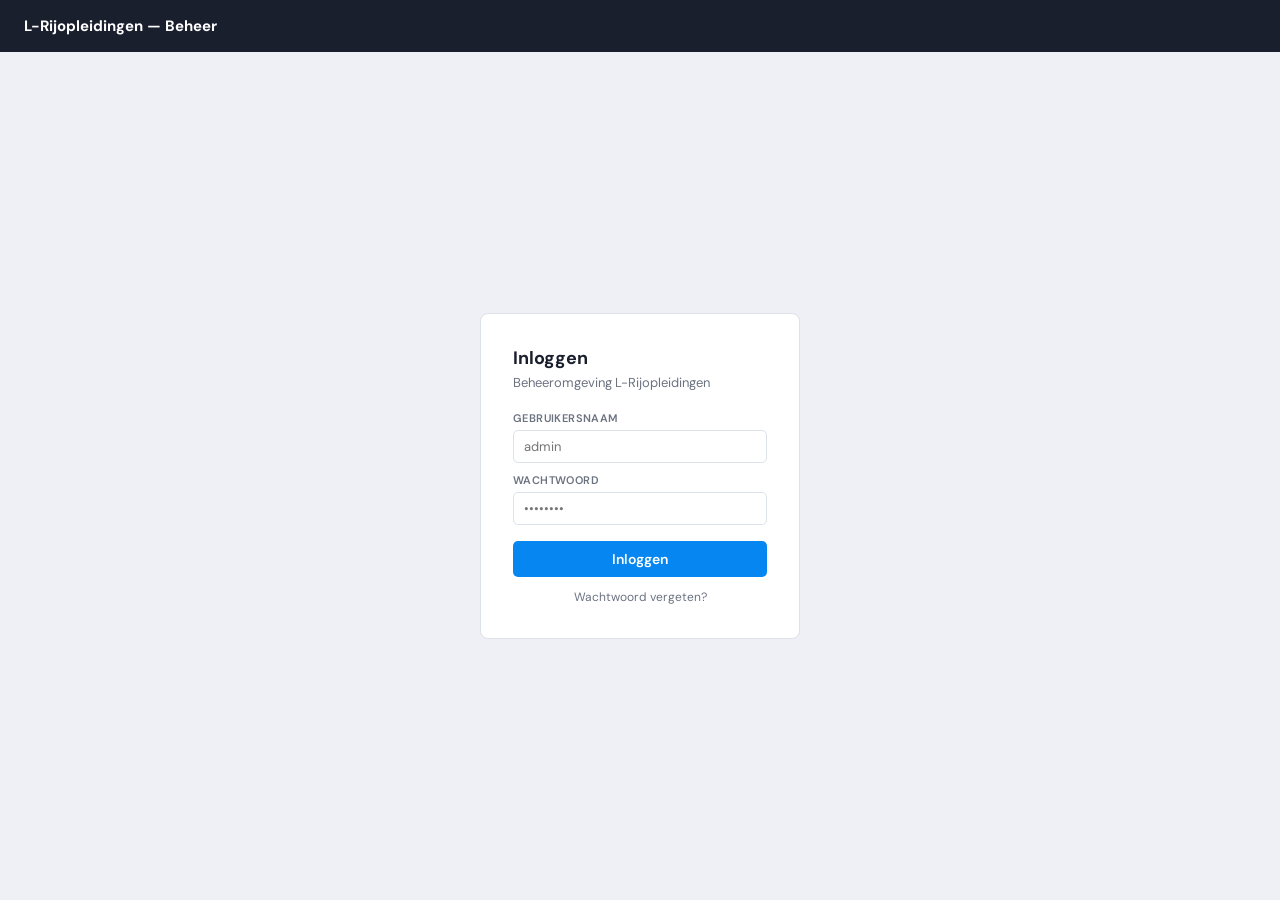
<file: functions/api/admin.html>
<!DOCTYPE html>
<html lang="nl">
<head>
  <meta charset="UTF-8"/>
  <link rel="icon" href="https://cdn.prod.website-files.com/69b283988aeea6c6faa49f24/69b93f2a24f1bc8f413211af_L-rijopleidingen-webclip.jpg" type="image/jpeg"/>
  <meta name="viewport" content="width=device-width, initial-scale=1.0"/>
  <title>L-Rijopleidingen - Beheer</title>
  <link href="https://fonts.googleapis.com/css2?family=DM+Sans:wght@400;500;600;700&display=swap" rel="stylesheet">
  <style>
    * { box-sizing: border-box; margin: 0; padding: 0; }
    body { background: #eef0f5; font-family: 'DM Sans', system-ui, sans-serif; min-height: 100vh; }
    .topbar { background: #1a1f2e; color: white; padding: 0 24px; height: 52px; display: flex; align-items: center; justify-content: space-between; }
    .topbar h1 { font-size: 15px; font-weight: 700; }
    .container { max-width: 1100px; margin: 24px auto; padding: 0 16px 48px; }
    .card { background: white; border-radius: 8px; border: 1px solid #dde1e9; overflow: hidden; margin-bottom: 16px; }
    .login-wrap { display: flex; align-items: center; justify-content: center; min-height: calc(100vh - 52px); }
    .login-box { background: white; border-radius: 8px; border: 1px solid #dde1e9; padding: 32px; width: 320px; }
    input, select { width: 100%; border: 1px solid #dde1e9; border-radius: 5px; padding: 8px 11px; font-size: 14px; margin-top: 0; outline: none; font-family: inherit; color: #1a1f2e; background: white; }
    input:focus, select:focus { border-color: #0586f0; }
    .btn { border: none; padding: 9px 18px; border-radius: 5px; font-size: 13px; font-weight: 600; cursor: pointer; font-family: inherit; }
    .btn-primary  { background: #0586f0; color: white; }
    .btn-secondary{ background: white; color: #1a1f2e; border: 1px solid #dde1e9; }
    .btn-danger   { background: #dc2626; color: white; }
    .btn-warn     { background: #fff7ed; color: #c2410c; border: 1px solid #fed7aa; }
    .btn-ok       { background: #f0fdf4; color: #16a34a; border: 1px solid #bbf7d0; }
    .btn-login    { background: #0586f0; color: white; border: none; padding: 9px 20px; border-radius: 5px; font-size: 14px; font-weight: 600; cursor: pointer; width: 100%; margin-top: 12px; font-family: inherit; }
    .err { color: #dc2626; font-size: 13px; margin-top: 8px; }
    .stat-grid { display: grid; grid-template-columns: repeat(auto-fit, minmax(160px, 1fr)); gap: 12px; margin-bottom: 16px; }
    .stat-card { background: white; border-radius: 8px; border: 1px solid #dde1e9; padding: 16px; }
    .stat-val { font-size: 24px; font-weight: 700; color: #0586f0; }
    .stat-lbl { font-size: 12px; color: #6b7280; margin-top: 2px; }
    table { width: 100%; border-collapse: collapse; font-size: 13px; }
    th { background: #f5f6f8; padding: 10px 14px; text-align: left; font-size: 11px; font-weight: 600; color: #6b7280; text-transform: uppercase; letter-spacing: 0.5px; border-bottom: 1px solid #dde1e9; white-space: nowrap; }
    td { padding: 11px 14px; border-bottom: 1px solid #f3f4f6; vertical-align: middle; }
    tr:last-child td { border-bottom: none; }
    tr:hover td { background: #f9fafb; }
    .badge { display: inline-block; padding: 2px 8px; border-radius: 10px; font-size: 11px; font-weight: 600; white-space: nowrap; }
    .b-cursist  { background:#e6f4fe; color:#0586f0; }
    .b-instr    { background:#f0fdf4; color:#16a34a; }
    .b-rijschool{ background:#fef3c7; color:#92400e; }
    .b-pin      { background:#f5f3ff; color:#6d28d9; }
    .b-contant  { background:#f5f6f8; color:#6b7280; }
    .b-geann    { background:#fee2e2; color:#dc2626; }
    .b-gewij    { background:#fff7ed; color:#c2410c; }
    .b-nieuw    { background:#f0fdf4; color:#16a34a; }
    .filter-bar { display: flex; gap: 8px; flex-wrap: wrap; align-items: center; }
    .filter-bar input, .filter-bar select { width: auto; flex: 1; min-width: 150px; }
    .search-wrap { padding: 14px 20px; border-bottom: 1px solid #dde1e9; display: flex; align-items: flex-start; justify-content: space-between; flex-wrap: wrap; gap: 12px; }
    .pencil-btn { background: none; border: 1px solid #e5e7eb; border-radius: 5px; width: 30px; height: 30px; display: inline-flex; align-items: center; justify-content: center; cursor: pointer; color: #9ca3af; }
    .pencil-btn:hover { background: #e6f4fe; border-color: #0586f0; color: #0586f0; }
    .loading { text-align: center; padding: 48px; color: #9ca3af; }
    @keyframes spin { to { transform: rotate(360deg); } }
    .spinner { width: 24px; height: 24px; border: 2px solid #dde1e9; border-top-color: #0586f0; border-radius: 50%; animation: spin 1s linear infinite; margin: 0 auto 12px; }
    .modal-overlay { display: none; position: fixed; inset: 0; background: rgba(0,0,0,0.5); z-index: 100; align-items: center; justify-content: center; padding: 16px; }
    .modal-box { background: white; border-radius: 10px; width: 100%; max-width: 500px; max-height: 90vh; overflow-y: auto; box-shadow: 0 20px 60px rgba(0,0,0,0.2); }
    .modal-header { padding: 16px 20px; border-bottom: 1px solid #dde1e9; display: flex; justify-content: space-between; align-items: flex-start; position: sticky; top: 0; background: white; z-index: 1; }
    .modal-body { padding: 18px 20px; display: flex; flex-direction: column; gap: 12px; }
    .modal-section { background: #f8f9fb; border-radius: 6px; padding: 14px; border: 1px solid #e5e7eb; }
    .modal-section-title { font-size: 10px; font-weight: 700; color: #9ca3af; text-transform: uppercase; letter-spacing: 0.8px; margin-bottom: 10px; }
    .modal-footer { padding: 14px 20px; border-top: 1px solid #dde1e9; display: flex; gap: 8px; align-items: center; flex-wrap: wrap; }
    .modal-footer-danger { padding: 12px 20px; border-top: 1px solid #fee2e2; background: #fff5f5; display: flex; gap: 8px; align-items: center; flex-wrap: wrap; }
    .form-grid { display: grid; grid-template-columns: 1fr 1fr; gap: 10px; }
    .form-group { display: flex; flex-direction: column; gap: 5px; }
    .form-group label { font-size: 11px; font-weight: 600; color: #6b7280; text-transform: uppercase; letter-spacing: 0.4px; }
    .form-group input, .form-group select { font-size: 13px; padding: 7px 10px; }
    .nav-btn { background:none; border:none; color:rgba(255,255,255,0.6); padding:10px 16px; font-size:13px; font-weight:500; cursor:pointer; font-family:inherit; border-bottom:2px solid transparent; }
    .nav-btn:hover { color:white; }
    .nav-active { color:white !important; border-bottom-color:#0586f0 !important; }
    .nav-btn { background:transparent;border:none;color:rgba(255,255,255,0.6);padding:6px 14px;border-radius:5px;font-size:13px;font-weight:500;cursor:pointer;font-family:inherit;transition:all 0.15s; }
    .nav-btn:hover { background:rgba(255,255,255,0.1);color:white; }
    .nav-btn.active { background:rgba(255,255,255,0.15);color:white;font-weight:600; }
    @media (max-width: 700px) {
      th:nth-child(n+4), td:nth-child(n+4) { display: none; }
      .form-grid { grid-template-columns: 1fr; }
    }
  </style>
</head>
<body>
  <div class="topbar">
    <div style="display:flex;align-items:center;gap:24px">
      <h1>L-Rijopleidingen &mdash; Beheer</h1>
      <nav id="admin-nav" style="display:none;gap:4px;display:none">
        <button onclick="toonPagina('boekingen')" id="nav-boekingen" class="nav-btn active">Boekingen</button>
        <button onclick="toonPagina('gebruikers')" id="nav-gebruikers" class="nav-btn">Gebruikers</button>
      </nav>
    </div>
    <span id="logout-btn" style="font-size:13px;cursor:pointer;opacity:0.6;display:none" onclick="uitloggen()">Uitloggen</span>
  </div>
  <div id="nav-bar" style="display:none;background:#232936;border-bottom:1px solid #2e3647;">
    <div style="max-width:1100px;margin:0 auto;padding:0 16px;display:flex;gap:4px;">
      <button onclick="toonPagina('boekingen')" id="nav-boekingen" class="nav-btn nav-active">Boekingen</button>
      <button onclick="toonPagina('gebruikers')" id="nav-gebruikers" class="nav-btn">Gebruikers</button>
    </div>
  </div>

  <!-- LOGIN -->
  <div id="login-view" class="login-wrap">
    <div class="login-box">
      <h2 style="font-size:18px;font-weight:700;color:#1a1f2e;margin-bottom:4px">Inloggen</h2>
      <p style="font-size:13px;color:#6b7280;margin-bottom:20px">Beheeromgeving L-Rijopleidingen</p>
      <div id="login-form">
        <div style="display:flex;flex-direction:column;gap:10px">
          <div class="form-group">
            <label>Gebruikersnaam</label>
            <input type="text" id="login-user" placeholder="admin" onkeydown="if(event.key==='Enter')inloggen()" style="margin:0"/>
          </div>
          <div class="form-group">
            <label>Wachtwoord</label>
            <input type="password" id="login-pwd" placeholder="••••••••" onkeydown="if(event.key==='Enter')inloggen()" style="margin:0"/>
          </div>
        </div>
        <button class="btn-login" onclick="inloggen()" style="margin-top:16px">Inloggen</button>
        <div id="login-err" class="err" style="display:none"></div>
        <button onclick="toonVergeten()" style="background:none;border:none;color:#6b7280;font-size:12px;cursor:pointer;margin-top:12px;padding:0;font-family:inherit;width:100%;text-align:center">Wachtwoord vergeten?</button>
      </div>

      <!-- WACHTWOORD VERGETEN -->
      <div id="vergeten-form" style="display:none">
        <p style="font-size:13px;color:#6b7280;margin-bottom:16px">Vul je e-mailadres in. Je ontvangt een resetlink als het adres bekend is.</p>
        <div class="form-group">
          <label>E-mailadres</label>
          <input type="email" id="vergeten-email" placeholder="info@l-rijopleidingen.nl" style="margin:0"/>
        </div>
        <button class="btn-login" onclick="vraagReset()" style="margin-top:16px">Resetlink versturen</button>
        <div id="vergeten-msg" style="display:none;font-size:13px;margin-top:10px"></div>
        <button onclick="toonLogin()" style="background:none;border:none;color:#6b7280;font-size:12px;cursor:pointer;margin-top:12px;padding:0;font-family:inherit;width:100%;text-align:center">Terug naar inloggen</button>
      </div>

      <!-- WACHTWOORD RESET -->
      <div id="reset-form" style="display:none">
        <p style="font-size:13px;color:#6b7280;margin-bottom:16px">Stel een nieuw wachtwoord in.</p>
        <div style="display:flex;flex-direction:column;gap:10px">
          <div class="form-group">
            <label>Nieuw wachtwoord</label>
            <input type="password" id="reset-pwd1" placeholder="Minimaal 8 tekens" style="margin:0"/>
          </div>
          <div class="form-group">
            <label>Herhaal wachtwoord</label>
            <input type="password" id="reset-pwd2" placeholder="Herhaal wachtwoord" style="margin:0"/>
          </div>
        </div>
        <button class="btn-login" onclick="voerResetUit()" style="margin-top:16px">Wachtwoord opslaan</button>
        <div id="reset-msg" style="display:none;font-size:13px;margin-top:10px"></div>
      </div>

      <!-- SETUP (eerste wachtwoord) -->
      <div id="setup-form" style="display:none">
        <p style="font-size:13px;color:#6b7280;margin-bottom:16px">Welkom! Stel een wachtwoord in voor je account.</p>
        <div style="display:flex;flex-direction:column;gap:10px">
          <div class="form-group">
            <label>Gebruikersnaam</label>
            <input type="text" id="setup-user" style="margin:0" readonly/>
          </div>
          <div class="form-group">
            <label>Nieuw wachtwoord</label>
            <input type="password" id="setup-pwd1" placeholder="Minimaal 8 tekens" style="margin:0"/>
          </div>
          <div class="form-group">
            <label>Herhaal wachtwoord</label>
            <input type="password" id="setup-pwd2" placeholder="Herhaal wachtwoord" style="margin:0"/>
          </div>
        </div>
        <button class="btn-login" onclick="voerSetupUit()" style="margin-top:16px">Wachtwoord instellen</button>
        <div id="setup-msg" style="display:none;font-size:13px;margin-top:10px"></div>
      </div>
    </div>
  </div>

  <div id="admin-view" style="display:none">
    <div class="container">
      <!-- GEBRUIKERS PAGINA -->
      <div id="pagina-gebruikers" style="display:none">
        <div class="card">
          <div style="padding:14px 20px;border-bottom:1px solid #dde1e9;display:flex;justify-content:space-between;align-items:center">
            <h2 style="font-size:14px;font-weight:700;color:#1a1f2e">Gebruikers</h2>
            <button class="btn btn-primary" onclick="toonNieuweGebruiker()" style="font-size:13px;padding:7px 14px">+ Nieuwe gebruiker</button>
          </div>
          <div id="gebruikers-tabel"><div class="loading"><div class="spinner"></div>Laden...</div></div>
        </div>
      </div>
      <!-- BOEKINGEN PAGINA -->
      <div id="pagina-boekingen">
      <div class="stat-grid" id="stats"></div>
      <div class="card">
        <div style="padding:14px 20px;border-bottom:1px solid #dde1e9">
          <h2 style="font-size:14px;font-weight:700;color:#1a1f2e">Omzet per klant <span style="font-size:12px;font-weight:400;color:#9ca3af">top 10 &middot; excl. geannuleerd</span></h2>
        </div>
        <div id="omzet-klant-wrap"><div class="loading"><div class="spinner"></div>Laden...</div></div>
      </div>
      <div class="card">
        <div class="search-wrap">
          <div>
            <h2 style="font-size:14px;font-weight:700;color:#1a1f2e">Boekingen</h2>
            <p id="filter-info" style="font-size:12px;color:#6b7280;margin-top:2px"></p>
          </div>
          <div class="filter-bar">
            <input type="text" id="zoek-input" placeholder="Naam, e-mail, nr..." oninput="filterBoekingen()"/>
            <select id="kt-filter" onchange="filterBoekingen()">
              <option value="">Alle klanttypes</option>
              <option value="consument">Cursist</option>
              <option value="zzp">Instructeur</option>
              <option value="bedrijf">Rijschoolhouder</option>
            </select>
            <select id="status-filter" onchange="filterBoekingen()">
              <option value="">Alle statussen</option>
              <option value="actief">Actief</option>
              <option value="Gewijzigd">Gewijzigd</option>
              <option value="Geannuleerd">Geannuleerd</option>
            </select>
            <input type="month" id="maand-filter" onchange="filterBoekingen()" style="min-width:auto;flex:0"/>
            <button class="btn btn-secondary" onclick="resetFilters()" style="white-space:nowrap;padding:8px 12px;font-size:12px">Reset</button>
          </div>
        </div>
        <div id="tabel-wrap"><div class="loading"><div class="spinner"></div>Laden...</div></div>
      </div>
    </div>
  </div>

  <!-- GEBRUIKERS VIEW -->
  <div id="gebruikers-view" style="display:none">
    <div class="container">
      <div class="card">
        <div style="padding:16px 20px;border-bottom:1px solid #dde1e9;display:flex;align-items:center;justify-content:space-between">
          <h2 style="font-size:14px;font-weight:700;color:#1a1f2e">Beheerders</h2>
          <button class="btn btn-primary" onclick="openNieuweGebruiker()" style="font-size:13px;padding:7px 14px">+ Nieuwe gebruiker</button>
        </div>
        <div id="gebruikers-tabel"><div class="loading"><div class="spinner"></div>Laden...</div></div>
      </div>
    </div>
  </div>

  <!-- NIEUWE GEBRUIKER MODAL -->
  <div id="gebruiker-modal" class="modal-overlay">
    <div class="modal-box" style="max-width:420px">
      <div class="modal-header">
        <h2 id="gebruiker-modal-titel" style="font-size:15px;font-weight:700;color:#1a1f2e">Nieuwe gebruiker</h2>
        <button onclick="sluitGebruikerModal()" style="background:none;border:none;font-size:22px;cursor:pointer;color:#9ca3af;padding:0 2px;line-height:1">&#215;</button>
      </div>
      <div class="modal-body">
        <div class="form-group">
          <label>Gebruikersnaam</label>
          <input id="nieuw-user" placeholder="bijv. beheerder2"/>
        </div>
        <div class="form-group">
          <label>E-mailadres</label>
          <input id="nieuw-email" type="email" placeholder="naam@l-rijopleidingen.nl"/>
        </div>
        <p style="font-size:12px;color:#6b7280">Na aanmaken ontvangt de gebruiker een e-mail om een wachtwoord in te stellen.</p>
        <div id="gebruiker-fout" style="display:none;color:#dc2626;font-size:13px;padding:10px 12px;background:#fef2f2;border-radius:5px"></div>
      </div>
      <div class="modal-footer">
        <button id="aanmaken-btn" class="btn btn-primary" onclick="maakGebruikerAan()">Aanmaken en uitnodiging sturen</button>
        <button class="btn btn-secondary" onclick="sluitGebruikerModal()" style="margin-left:auto">Annuleren</button>
      </div>
    </div>
      </div><!-- einde pagina-boekingen -->
    </div><!-- einde container -->
  </div><!-- einde admin-view -->

  <!-- BEWERK MODAL -->
  <div id="bewerk-modal" class="modal-overlay">
    <div class="modal-box">
      <div class="modal-header">
        <div>
          <h2 id="modal-titel" style="font-size:15px;font-weight:700;color:#1a1f2e"></h2>
          <p id="modal-subtitel" style="font-size:12px;color:#6b7280;margin-top:2px"></p>
        </div>
        <button onclick="sluitModal()" style="background:none;border:none;font-size:22px;cursor:pointer;color:#9ca3af;padding:0 2px;line-height:1">&#215;</button>
      </div>

      <div class="modal-body">
        <input type="hidden" id="modal-id"/>
        <input type="hidden" id="modal-email"/>
        <input type="hidden" id="modal-naam"/>
        <input type="hidden" id="modal-bknr"/>

        <div class="modal-section">
          <div class="modal-section-title">Afspraakgegevens</div>
          <div style="display:flex;flex-direction:column;gap:10px">
            <div class="form-grid">
              <div class="form-group"><label>Datum</label><input id="modal-datum" placeholder="2026-03-18"/></div>
              <div class="form-group"><label>Tijdsloten</label><input id="modal-tijdsloten" placeholder="10:00 – 11:00 (1x)"/></div>
            </div>
            <div class="form-group"><label>Locatie / Dienst</label><input id="modal-diensten" placeholder="Locatie"/></div>
            <div class="form-group"><label>Opties</label><input id="modal-opties" placeholder="Met instructeur"/></div>
          </div>
        </div>

        <div class="modal-section">
          <div class="modal-section-title">Financieel</div>
          <div class="form-grid">
            <div class="form-group">
              <label>Betaalmethode</label>
              <select id="modal-betaalmethode">
                <option value="pin">Pin op locatie</option>
                <option value="contant">Contant op locatie</option>
              </select>
            </div>
            <div class="form-group"><label>Bedrag (euro)</label><input id="modal-totaal" type="number" step="0.01" placeholder="190.00"/></div>
          </div>
        </div>

        <div id="modal-fout" style="display:none;color:#dc2626;font-size:13px;padding:10px 12px;background:#fef2f2;border-radius:5px"></div>
      </div>

      <div class="modal-footer">
        <button id="opslaan-btn" class="btn btn-primary" onclick="slaWijzigingOp()">Opslaan en mail versturen</button>
        <button id="herstel-btn" class="btn btn-ok" onclick="herstelVanuitModal()" style="display:none">Boeking herstellen</button>
        <button class="btn btn-secondary" onclick="sluitModal()" style="margin-left:auto">Sluiten</button>
      </div>

      <div class="modal-footer-danger">
        <span style="font-size:11px;color:#9ca3af;flex:1">Onomkeerbaar:</span>
        <button id="annuleer-btn" class="btn btn-warn" onclick="annuleerVanuitModal()">Annuleren</button>
        <button class="btn btn-danger" onclick="verwijderVanuitModal()">Definitief verwijderen</button>
      </div>
    </div>
  </div>

  <!-- NIEUWE GEBRUIKER MODAL -->
  <div id="nieuwe-gebruiker-modal" class="modal-overlay">
    <div class="modal-box" style="max-width:400px">
      <div class="modal-header">
        <h2 style="font-size:15px;font-weight:700;color:#1a1f2e">Nieuwe gebruiker</h2>
        <button onclick="sluitNieuweGebruiker()" style="background:none;border:none;font-size:22px;cursor:pointer;color:#9ca3af;padding:0 2px;line-height:1">&#215;</button>
      </div>
      <div class="modal-body">
        <div class="modal-section">
          <div class="modal-section-title">Accountgegevens</div>
          <div style="display:flex;flex-direction:column;gap:10px">
            <div class="form-group"><label>Gebruikersnaam</label><input id="nu-user" placeholder="jan" style="margin:0"/></div>
            <div class="form-group"><label>E-mailadres</label><input id="nu-email" type="email" placeholder="jan@l-rijopleidingen.nl" style="margin:0"/></div>
          </div>
        </div>
        <p style="font-size:12px;color:#6b7280">De gebruiker ontvangt een e-mail om een wachtwoord in te stellen.</p>
        <div id="nu-fout" style="display:none;color:#dc2626;font-size:13px;padding:10px;background:#fef2f2;border-radius:5px"></div>
      </div>
      <div class="modal-footer">
        <button class="btn btn-primary" onclick="maakGebruiker()">Aanmaken en mail sturen</button>
        <button class="btn btn-secondary" onclick="sluitNieuweGebruiker()" style="margin-left:auto">Annuleren</button>
      </div>
    </div>
  </div>

  <script>
    const SESS_KEY = "lrijo_sess_v1";
    const USER_KEY = "lrijo_user_v1";
    let ADMIN_TOKEN = "";
    let ADMIN_USER  = "";
    let alleBoekingen = [];
    let huidigIdx = null;
    let resetTokenUrl = null;
    let resetUserUrl  = null;

    // ── URL params checken (reset/setup link) ──
    function checkUrlParams() {
      const params = new URLSearchParams(window.location.search);
      const reset  = params.get("reset");
      const user   = params.get("user");
      const setup  = params.get("setup");

      if (reset && user) {
        resetTokenUrl = reset; resetUserUrl = user;
        toonScherm("reset-form");
        return true;
      }
      if (setup && user) {
        document.getElementById("setup-user").value = user;
        // Sla setup token op voor gebruik bij voerSetupUit
        window._setupToken = params.get("token") || null;
        toonScherm("setup-form");
        return true;
      }
      return false;
    }

    function toonScherm(id) {
      ["login-form","vergeten-form","reset-form","setup-form"].forEach(s=>{
        document.getElementById(s).style.display = s===id?"block":"none";
      });
    }

    function toonVergeten() { toonScherm("vergeten-form"); }
    function toonLogin()    { toonScherm("login-form"); }

    function setBtnState(btn, bezig, tekst) {
      btn.disabled = bezig; btn.textContent = bezig ? "Bezig..." : tekst;
    }

    async function authPost(body) {
      const res = await fetch("/api/admin-auth", {
        method: "POST", headers: {"Content-Type":"application/json"},
        body: JSON.stringify(body)
      });
      return { ok: res.ok, data: await res.json() };
    }

    // ── INLOGGEN ──
    async function inloggen() {
      const user = document.getElementById("login-user").value.trim();
      const pwd  = document.getElementById("login-pwd").value;
      const err  = document.getElementById("login-err");
      const btn  = document.querySelectorAll(".btn-login")[0];
      err.style.display = "none";
      if (!user || !pwd) { err.textContent="Vul alle velden in"; err.style.display="block"; return; }
      setBtnState(btn, true, "Inloggen");
      const {ok, data} = await authPost({actie:"login", gebruikersnaam:user, wachtwoord:pwd});
      if (ok) {
        ADMIN_TOKEN = data.token;
        ADMIN_USER  = data.gebruiker;
        sessionStorage.setItem(SESS_KEY, data.token);
        sessionStorage.setItem(USER_KEY, data.gebruiker);
        toonAdmin();
      } else {
        err.textContent = data.error || "Inloggen mislukt";
        err.style.display = "block";
      }
      setBtnState(btn, false, "Inloggen");
    }

    // ── WACHTWOORD VERGETEN ──
    async function vraagReset() {
      const email = document.getElementById("vergeten-email").value.trim();
      const msg   = document.getElementById("vergeten-msg");
      const btns  = document.querySelectorAll(".btn-login");
      if (!email) return;
      btns[0].disabled = true; btns[0].textContent = "Versturen...";
      await authPost({actie:"vergeten", email});
      msg.textContent = "Als dit e-mailadres bekend is ontvang je een resetlink.";
      msg.style.color = "#16a34a"; msg.style.display = "block";
      btns[0].disabled = false; btns[0].textContent = "Resetlink versturen";
    }

    // ── WACHTWOORD RESET ──
    async function voerResetUit() {
      const pwd1 = document.getElementById("reset-pwd1").value;
      const pwd2 = document.getElementById("reset-pwd2").value;
      const msg  = document.getElementById("reset-msg");
      if (pwd1 !== pwd2) { msg.textContent="Wachtwoorden komen niet overeen"; msg.style.color="#dc2626"; msg.style.display="block"; return; }
      if (pwd1.length < 8) { msg.textContent="Minimaal 8 tekens"; msg.style.color="#dc2626"; msg.style.display="block"; return; }
      const {ok, data} = await authPost({actie:"reset", resetToken:resetTokenUrl, gebruikersnaam:resetUserUrl, nieuwWachtwoord:pwd1});
      if (ok) {
        msg.textContent = "Wachtwoord opgeslagen! Je wordt doorgestuurd...";
        msg.style.color = "#16a34a"; msg.style.display = "block";
        setTimeout(()=>{ window.location.href = "/admin.html"; }, 1500);
      } else {
        msg.textContent = data.error || "Fout"; msg.style.color="#dc2626"; msg.style.display="block";
      }
    }

    // ── SETUP (eerste wachtwoord) ──
    async function voerSetupUit() {
      const user = document.getElementById("setup-user").value;
      const pwd1 = document.getElementById("setup-pwd1").value;
      const pwd2 = document.getElementById("setup-pwd2").value;
      const msg  = document.getElementById("setup-msg");
      if (pwd1 !== pwd2) { msg.textContent="Wachtwoorden komen niet overeen"; msg.style.color="#dc2626"; msg.style.display="block"; return; }
      if (pwd1.length < 8) { msg.textContent="Minimaal 8 tekens"; msg.style.color="#dc2626"; msg.style.display="block"; return; }
      // Als er een setup token is, gebruik dan reset flow (veiliger)
      const actie = window._setupToken ? "reset" : "setup";
      const extraVelden = window._setupToken ? { resetToken: window._setupToken } : {};
      const {ok, data} = await authPost({actie, gebruikersnaam:user, nieuwWachtwoord:pwd1, ...extraVelden});
      if (ok) {
        msg.textContent = "Wachtwoord ingesteld! Je wordt doorgestuurd om in te loggen.";
        msg.style.color = "#16a34a"; msg.style.display = "block";
        setTimeout(()=>{ window.location.href = "/admin.html"; }, 1500);
      } else {
        msg.textContent = data.error || "Fout"; msg.style.color="#dc2626"; msg.style.display="block";
      }
    }

    function uitloggen() {
      sessionStorage.removeItem(SESS_KEY);
      sessionStorage.removeItem(USER_KEY);
      ADMIN_TOKEN = ""; ADMIN_USER = "";
      document.getElementById("admin-view").style.display = "none";
      document.getElementById("login-view").style.display = "flex";
      document.getElementById("logout-btn").style.display = "none";
      document.getElementById("logout-btn").textContent = "Uitloggen";
    }

    function toonAdmin() {
      document.getElementById("login-view").style.display = "none";
      document.getElementById("admin-view").style.display = "block";
      document.getElementById("admin-nav").style.display  = "flex";
      document.getElementById("nav-bar").style.display    = "block";
      document.getElementById("logout-btn").style.display = "inline-block";
      toonPagina("boekingen");
      laadBoekingen();
    }

    function ktLabel(kt) {
      if (kt==="consument") return '<span class="badge b-cursist">Cursist</span>';
      if (kt==="zzp")       return '<span class="badge b-instr">Instructeur</span>';
      if (kt==="bedrijf")   return '<span class="badge b-rijschool">Rijschoolhouder</span>';
      return kt||"-";
    }

    function statusLabel(f) {
      if (f.Status==="Geannuleerd") return '<span class="badge b-geann">Geannuleerd</span>';
      if (f.Status==="Gewijzigd")   return '<span class="badge b-gewij">Gewijzigd</span>';
      if (f.Betaalmethode==="pin")  return '<span class="badge b-pin">Pin</span>';
      if (f.Betaalmethode==="contant") return '<span class="badge b-contant">Contant</span>';
      return '<span class="badge b-nieuw">Nieuw</span>';
    }

    function formatDatum(str) {
      if (!str) return "-";
      const m = ["jan","feb","mrt","apr","mei","jun","jul","aug","sep","okt","nov","dec"];
      const [j,mn,d] = str.split("-");
      return parseInt(d)+" "+m[parseInt(mn)-1]+" "+j;
    }

    function fmtBedrag(v) {
      return "EUR " + Number(v||0).toLocaleString("nl-NL",{minimumFractionDigits:2,maximumFractionDigits:2});
    }

    async function laadBoekingen() {
      document.getElementById("tabel-wrap").innerHTML = '<div class="loading"><div class="spinner"></div>Laden...</div>';
      try {
        const res = await fetch("/api/admin-boekingen?key="+encodeURIComponent(ADMIN_TOKEN)+"&user="+encodeURIComponent(ADMIN_USER));
        if (!res.ok) throw new Error(res.status);
        const data = await res.json();
        alleBoekingen = data.boekingen || [];
        toonStats(alleBoekingen);
        toonOmzetPerKlant(alleBoekingen);
        renderTabel(alleBoekingen);
      } catch(e) {
        document.getElementById("tabel-wrap").innerHTML = '<div class="loading" style="color:#dc2626">Fout: '+e.message+'</div>';
      }
    }

    function toonStats(b) {
      const actief  = b.filter(x=>x.fields?.Status!=="Geannuleerd");
      const omzet   = actief.reduce((s,x)=>s+Number(x.fields?.Totaal||0),0);
      const vandaag = new Date().toISOString().slice(0,10);
      const vN      = b.filter(x=>x.fields?.Datum===vandaag).length;
      const geann   = b.filter(x=>x.fields?.Status==="Geannuleerd").length;
      document.getElementById("stats").innerHTML = `
        <div class="stat-card"><div class="stat-val">${b.length}</div><div class="stat-lbl">Totaal boekingen</div></div>
        <div class="stat-card"><div class="stat-val">${vN}</div><div class="stat-lbl">Vandaag</div></div>
        <div class="stat-card"><div class="stat-val">${fmtBedrag(omzet)}</div><div class="stat-lbl">Omzet excl. geannuleerd</div></div>
        <div class="stat-card"><div class="stat-val" style="color:#dc2626">${geann}</div><div class="stat-lbl">Geannuleerd</div></div>`;
    }

    function toonOmzetPerKlant(b) {
      const pk = {};
      b.filter(x=>x.fields?.Status!=="Geannuleerd").forEach(x=>{
        const f=x.fields||{}, k=(f.Naam||"?")+"|"+(f.Email||"");
        if (!pk[k]) pk[k]={naam:f.Naam,email:f.Email,kt:f.Klanttype,tot:0,n:0};
        pk[k].tot+=Number(f.Totaal||0); pk[k].n++;
      });
      const top=Object.values(pk).sort((a,b)=>b.tot-a.tot).slice(0,10);
      document.getElementById("omzet-klant-wrap").innerHTML = top.length
        ? `<table><thead><tr><th>Klant</th><th>Type</th><th style="text-align:center">Boekingen</th><th style="text-align:right">Omzet</th></tr></thead>
           <tbody>${top.map(k=>`<tr>
             <td><strong>${k.naam||"-"}</strong><br><span style="color:#6b7280;font-size:12px">${k.email||""}</span></td>
             <td>${ktLabel(k.kt)}</td><td style="text-align:center">${k.n}</td>
             <td style="font-weight:600;color:#0586f0;text-align:right">${fmtBedrag(k.tot)}</td></tr>`).join("")}</tbody></table>`
        : '<div class="loading">Geen data</div>';
    }

    function renderTabel(boekingen) {
      if (!boekingen.length) {
        document.getElementById("tabel-wrap").innerHTML='<div class="loading">Geen boekingen gevonden</div>';
        return;
      }
      const rijen = boekingen.map(b=>{
        const f=b.fields||{}, idx=alleBoekingen.indexOf(b), geann=f.Status==="Geannuleerd";
        return `<tr style="${geann?"opacity:0.55;":""}">
          <td><strong>${f.Naam||"-"}</strong><br><span style="color:#6b7280;font-size:12px">${f.Email||""}</span></td>
          <td>${ktLabel(f.Klanttype)}</td>
          <td>${formatDatum(f.Datum)}<br><span style="color:#6b7280;font-size:12px">${f.Tijdsloten||""}</span></td>
          <td>${f.Diensten||"-"}</td>
          <td style="font-weight:600;color:#0586f0;white-space:nowrap">${fmtBedrag(f.Totaal)}</td>
          <td>${statusLabel(f)}</td>
          <td style="text-align:right;padding-right:14px">
            <button class="pencil-btn" onclick="openBewerk(${idx})" title="Bewerken">
              <svg width="13" height="13" viewBox="0 0 14 14" fill="none" stroke="currentColor" stroke-width="1.6" stroke-linecap="round" stroke-linejoin="round">
                <path d="M9.5 1.5l3 3L4 13H1v-3L9.5 1.5z"/>
              </svg>
            </button>
          </td>
        </tr>`;
      }).join("");

      document.getElementById("tabel-wrap").innerHTML = `
        <table><thead><tr>
          <th>Klant</th><th>Type</th><th>Datum</th><th>Dienst</th><th>Bedrag</th><th>Status</th><th></th>
        </tr></thead><tbody>${rijen}</tbody></table>`;
    }

    function filterBoekingen() {
      const zoek  = document.getElementById("zoek-input").value.toLowerCase();
      const kt    = document.getElementById("kt-filter").value;
      const stat  = document.getElementById("status-filter").value;
      const maand = document.getElementById("maand-filter").value;
      const gef   = alleBoekingen.filter(b=>{
        const f=b.fields||{};
        return (!zoek||(f.Naam||"").toLowerCase().includes(zoek)||(f.Email||"").toLowerCase().includes(zoek)||(f.Boekingsnummer||"").toLowerCase().includes(zoek))
          && (!kt||f.Klanttype===kt)
          && (!stat||(stat==="actief"&&!f.Status)||f.Status===stat)
          && (!maand||(f.Datum||"").startsWith(maand));
      });
      const omzet=gef.filter(b=>b.fields?.Status!=="Geannuleerd").reduce((s,b)=>s+Number(b.fields?.Totaal||0),0);
      document.getElementById("filter-info").textContent=gef.length+" boeking"+(gef.length!==1?"en":"")+" - Omzet: "+fmtBedrag(omzet);
      renderTabel(gef);
    }

    function resetFilters() {
      ["zoek-input","maand-filter"].forEach(id=>document.getElementById(id).value="");
      ["kt-filter","status-filter"].forEach(id=>document.getElementById(id).value="");
      document.getElementById("filter-info").textContent="";
      renderTabel(alleBoekingen);
    }

    function openBewerk(idx) {
      huidigIdx = idx;
      const b=alleBoekingen[idx], f=b.fields||{}, geann=f.Status==="Geannuleerd";
      document.getElementById("modal-titel").textContent    = f.Naam||"Boeking bewerken";
      document.getElementById("modal-subtitel").textContent = (f.Boekingsnummer||"")+(f.Datum?" - "+formatDatum(f.Datum):"");
      document.getElementById("modal-id").value             = b.id;
      document.getElementById("modal-email").value          = f.Email||"";
      document.getElementById("modal-naam").value           = f.Naam||"";
      document.getElementById("modal-bknr").value           = f.Boekingsnummer||"";
      document.getElementById("modal-datum").value          = f.Datum||"";
      document.getElementById("modal-tijdsloten").value     = f.Tijdsloten||"";
      document.getElementById("modal-diensten").value       = f.Diensten||"";
      document.getElementById("modal-opties").value         = f.Opties||"";
      document.getElementById("modal-betaalmethode").value  = f.Betaalmethode||"pin";
      document.getElementById("modal-totaal").value         = f.Totaal||"";
      document.getElementById("modal-fout").style.display   = "none";
      document.getElementById("opslaan-btn").style.display  = geann?"none":"inline-block";
      document.getElementById("annuleer-btn").style.display = geann?"none":"inline-block";
      document.getElementById("herstel-btn").style.display  = geann?"inline-block":"none";
      document.getElementById("bewerk-modal").style.display = "flex";
    }

    function sluitModal() {
      document.getElementById("bewerk-modal").style.display="none";
      huidigIdx=null;
    }

    function toonFout(msg) {
      const el=document.getElementById("modal-fout");
      el.textContent=msg; el.style.display="block";
    }

    async function slaWijzigingOp() {
      const btn=document.getElementById("opslaan-btn");
      btn.textContent="Opslaan..."; btn.disabled=true;
      try {
        const res=await fetch("/api/wijzig-boeking?key="+encodeURIComponent(ADMIN_TOKEN)+"&user="+encodeURIComponent(ADMIN_USER),{
          method:"POST",headers:{"Content-Type":"application/json"},
          body:JSON.stringify({
            recordId: document.getElementById("modal-id").value,
            email:    document.getElementById("modal-email").value,
            naam:     document.getElementById("modal-naam").value,
            boekingsnummer: document.getElementById("modal-bknr").value,
            velden:{
              Datum:         document.getElementById("modal-datum").value,
              Tijdsloten:    document.getElementById("modal-tijdsloten").value,
              Diensten:      document.getElementById("modal-diensten").value,
              Opties:        document.getElementById("modal-opties").value,
              Betaalmethode: document.getElementById("modal-betaalmethode").value,
              Totaal:        Number(document.getElementById("modal-totaal").value)||0,
            }
          })
        });
        const d=await res.json();
        if (!res.ok) throw new Error(d.error||"Fout");
        sluitModal(); laadBoekingen();
      } catch(e) { toonFout("Fout: "+e.message); }
      btn.textContent="Opslaan en mail versturen"; btn.disabled=false;
    }

    async function annuleerVanuitModal() {
      const b=alleBoekingen[huidigIdx],f=b.fields||{};
      if (!confirm("Boeking van "+f.Naam+" annuleren?\nDe klant ontvangt een annuleringsmail.")) return;
      try {
        const res=await fetch("/api/wijzig-boeking?key="+encodeURIComponent(ADMIN_TOKEN)+"&user="+encodeURIComponent(ADMIN_USER),{
          method:"POST",headers:{"Content-Type":"application/json"},
          body:JSON.stringify({recordId:b.id,annuleer:true,email:f.Email,naam:f.Naam,boekingsnummer:f.Boekingsnummer})
        });
        const d=await res.json();
        if (!res.ok) throw new Error(d.error||"Fout");
        sluitModal(); laadBoekingen();
      } catch(e) { toonFout("Fout: "+e.message); }
    }

    async function herstelVanuitModal() {
      const b=alleBoekingen[huidigIdx],f=b.fields||{};
      if (!confirm("Annulering van "+f.Naam+" ongedaan maken?")) return;
      try {
        const res=await fetch("/api/wijzig-boeking?key="+encodeURIComponent(ADMIN_TOKEN)+"&user="+encodeURIComponent(ADMIN_USER),{
          method:"POST",headers:{"Content-Type":"application/json"},
          body:JSON.stringify({recordId:b.id,velden:{Status:""},email:f.Email,naam:f.Naam,boekingsnummer:f.Boekingsnummer})
        });
        const d=await res.json();
        if (!res.ok) throw new Error(d.error||"Fout");
        sluitModal(); laadBoekingen();
      } catch(e) { toonFout("Fout: "+e.message); }
    }

    async function verwijderVanuitModal() {
      const b=alleBoekingen[huidigIdx],f=b.fields||{};
      if (!confirm("Boeking van "+f.Naam+" DEFINITIEF verwijderen?\nDit kan niet ongedaan worden gemaakt.")) return;
      try {
        const res=await fetch("/api/verwijder-boeking?key="+encodeURIComponent(ADMIN_TOKEN)+"&user="+encodeURIComponent(ADMIN_USER),{
          method:"POST",headers:{"Content-Type":"application/json"},
          body:JSON.stringify({recordId:b.id})
        });
        const d=await res.json();
        if (!res.ok) throw new Error(d.error||"Fout");
        sluitModal(); laadBoekingen();
      } catch(e) { toonFout("Fout: "+e.message); }
    }

    // ── NAVIGATIE ──
    function toonPagina(naam) {
      ["boekingen","gebruikers"].forEach(p => {
        const el = document.getElementById("pagina-"+p);
        if (el) el.style.display = p===naam?"block":"none";
        const btn = document.getElementById("nav-"+p);
        if (btn) btn.className = "nav-btn"+(p===naam?" active":"");
      });
      if (naam==="gebruikers") laadGebruikers();
    }

    // ── GEBRUIKERS ──
    async function laadGebruikers() {
      document.getElementById("gebruikers-tabel").innerHTML = '<div class="loading"><div class="spinner"></div>Laden...</div>';
      try {
        const res = await fetch("/api/admin-gebruikers?key="+encodeURIComponent(ADMIN_TOKEN)+"&user="+encodeURIComponent(ADMIN_USER));
        if (!res.ok) throw new Error(await res.text());
        const data = await res.json();
        renderGebruikers(data.gebruikers||[]);
      } catch(e) {
        document.getElementById("gebruikers-tabel").innerHTML = '<div class="loading" style="color:#dc2626">Fout: '+e.message+'</div>';
      }
    }

    function renderGebruikers(gebruikers) {
      if (!gebruikers.length) {
        document.getElementById("gebruikers-tabel").innerHTML = '<div class="loading">Geen gebruikers gevonden</div>';
        return;
      }
      const rijen = gebruikers.map(g => {
        const f=g.fields||{}, heeftWw=!!f.WachtwoordHash;
        return `<tr>
          <td><strong>${f.Gebruikersnaam||"-"}</strong></td>
          <td>${f.Email||"-"}</td>
          <td>${heeftWw?'<span class="badge b-nieuw">Actief</span>':'<span class="badge b-geann">Geen wachtwoord</span>'}</td>
          <td style="text-align:right;padding-right:14px">
            <button onclick="stuurResetMail('${g.id}','${f.Email||""}','${f.Gebruikersnaam||""}')" class="btn btn-secondary" style="font-size:12px;padding:5px 10px;margin-right:4px">Reset mail</button>
            <button onclick="verwijderGebruiker('${g.id}','${f.Gebruikersnaam||""}')" class="btn btn-danger" style="font-size:12px;padding:5px 10px">Verwijderen</button>
          </td>
        </tr>`;
      }).join("");
      document.getElementById("gebruikers-tabel").innerHTML = `
        <table><thead><tr><th>Gebruikersnaam</th><th>E-mail</th><th>Status</th><th></th></tr></thead>
        <tbody>${rijen}</tbody></table>`;
    }

    function toonNieuweGebruiker() {
      document.getElementById("nu-user").value="";
      document.getElementById("nu-email").value="";
      document.getElementById("nu-fout").style.display="none";
      document.getElementById("nieuwe-gebruiker-modal").style.display="flex";
    }
    function sluitNieuweGebruiker() { document.getElementById("nieuwe-gebruiker-modal").style.display="none"; }

    async function maakGebruiker() {
      const user=document.getElementById("nu-user").value.trim();
      const email=document.getElementById("nu-email").value.trim();
      const fout=document.getElementById("nu-fout");
      fout.style.display="none";
      if (!user||!email) { fout.textContent="Vul alle velden in"; fout.style.display="block"; return; }
      try {
        const res=await fetch("/api/admin-gebruikers?key="+encodeURIComponent(ADMIN_TOKEN)+"&user="+encodeURIComponent(ADMIN_USER),{
          method:"POST",headers:{"Content-Type":"application/json"},
          body:JSON.stringify({actie:"aanmaken",gebruikersnaam:user,email})
        });
        const d=await res.json();
        if (!res.ok) throw new Error(d.error||"Fout");
        sluitNieuweGebruiker(); laadGebruikers();
      } catch(e) { fout.textContent="Fout: "+e.message; fout.style.display="block"; }
    }

    async function stuurResetMail(recordId,email,gebruikersnaam) {
      if (!confirm("Reset mail sturen naar "+email+"?")) return;
      try {
        const res=await fetch("/api/admin-gebruikers?key="+encodeURIComponent(ADMIN_TOKEN)+"&user="+encodeURIComponent(ADMIN_USER),{
          method:"POST",headers:{"Content-Type":"application/json"},
          body:JSON.stringify({actie:"reset-mail",recordId,email,gebruikersnaam})
        });
        const d=await res.json();
        if (!res.ok) throw new Error(d.error||"Fout");
        alert("Reset mail verstuurd naar "+email);
      } catch(e) { alert("Fout: "+e.message); }
    }

    async function verwijderGebruiker(recordId,gebruikersnaam) {
      if (gebruikersnaam===ADMIN_USER) { alert("Je kunt je eigen account niet verwijderen."); return; }
      if (!confirm("Gebruiker '"+gebruikersnaam+"' definitief verwijderen?")) return;
      try {
        const res=await fetch("/api/admin-gebruikers?key="+encodeURIComponent(ADMIN_TOKEN)+"&user="+encodeURIComponent(ADMIN_USER),{
          method:"POST",headers:{"Content-Type":"application/json"},
          body:JSON.stringify({actie:"verwijderen",recordId})
        });
        const d=await res.json();
        if (!res.ok) throw new Error(d.error||"Fout");
        laadGebruikers();
      } catch(e) { alert("Fout: "+e.message); }
    }

    document.getElementById("nieuwe-gebruiker-modal").addEventListener("click",function(e){
      if(e.target===this) sluitNieuweGebruiker();
    });

    document.getElementById("bewerk-modal").addEventListener("click",function(e){
      if(e.target===this) sluitModal();
    });

    // Check URL params eerst (reset/setup links)
    if (!checkUrlParams()) {
      // Dan sessie checken
      const _tok  = sessionStorage.getItem(SESS_KEY);
      const _user = sessionStorage.getItem(USER_KEY);
      if (_tok && _user) {
        ADMIN_TOKEN = _tok; ADMIN_USER = _user;
        // Verifieer sessie nog geldig
        authPost({actie:"verifieer", token:_tok, gebruikersnaam:_user}).then(({data})=>{
          if (data.geldig) toonAdmin();
          else { sessionStorage.clear(); }
        });
      }
    }
  </script>
</body>
</html>
</file>
